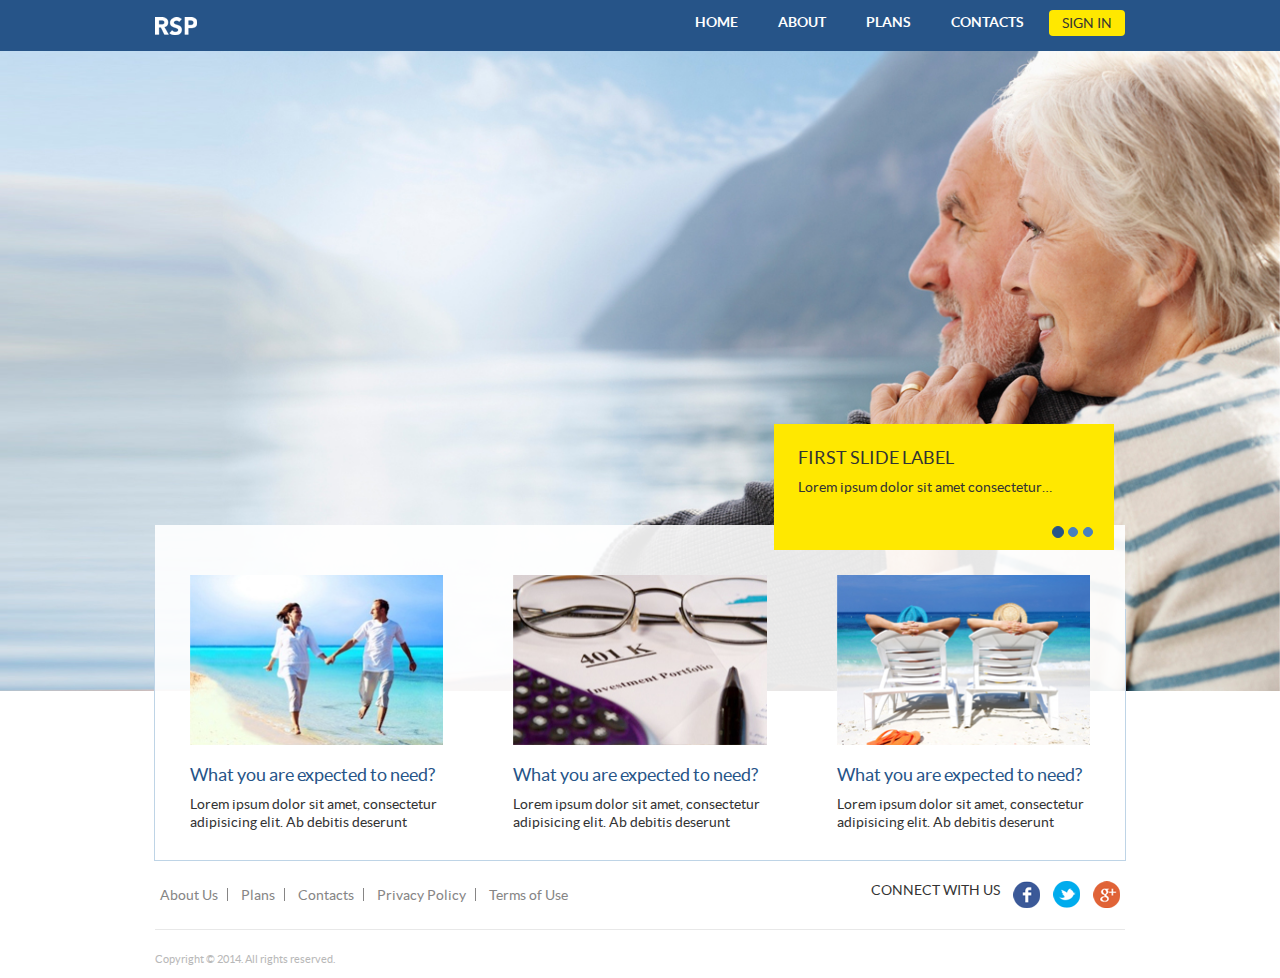
<file: index.html>
<!DOCTYPE html>
<html lang="en">
<head>
  <meta charset="utf-8">
  <meta http-equiv="X-UA-Compatible" content="IE=edge">
  <meta name="viewport" content="width=device-width, initial-scale=1">
  <title>RSP</title>
  <!-- Bootstrap -->
  <link href="css/bootstrap.min.css" rel="stylesheet">
  <link href="css/typography.css" rel="stylesheet">
  <link href="css/font-awesome.min.css" rel="stylesheet">
  <link href="css/app.css" rel="stylesheet">
  <link href="css/media.css" rel="stylesheet">
  <!-- HTML5 Shim and Respond.js IE8 support of HTML5 elements and media queries -->
  <!-- WARNING: Respond.js doesn't work if you view the page via file:// -->
  <!--[if lt IE 9]>
  <script src="https://oss.maxcdn.com/libs/html5shiv/3.7.0/html5shiv.js"></script>
  <script src="https://oss.maxcdn.com/libs/respond.js/1.4.2/respond.min.js"></script>
  <![endif]-->
</head>
<body>
<div class="navbar navbar-fixed-top" id="header" role="navigation">
  <div class="container">
    <div class="navbar-header">
      <button data-target=".navbar-collapse" data-toggle="collapse" class="navbar-toggle" type="button">
        <span class="sr-only">Toggle navigation</span>
        <span class="icon-bar"></span>
        <span class="icon-bar"></span>
        <span class="icon-bar"></span>
      </button>
      <a href="#" class="navbar-brand"><img src="img/logo.png" alt="RSP"/></a>
    </div>
    <div class="navbar-collapse collapse">
      <ul class="nav navbar-nav">
        <li class="active"><a href="index.html">home</a></li>
        <li><a href="about.html">about</a></li>
        <li><a href="plans.html">plans</a></li>
        <li><a href="contact.html">contacts</a></li>
        <li><button class="btn btn-yellow" data-toggle="modal" data-target="#loginbox">SIGN IN</button></li>
      </ul>
    </div><!--/.nav-collapse -->
  </div>
</div>
<div id="global">
  <div id="myCarousel" class="carousel slide" data-interval="3000" data-ride="carousel">
    <div class="carousel-inner">
      <div class="active item">
        <img src="img/fullimage1.jpg" alt="1"/>
        <div class="carousel-caption">
          <h3>First slide label</h3>
          <p>Lorem ipsum dolor sit amet consectetur…</p>
        </div>
      </div>
      <div class="item">
        <img src="img/fullimage2.jpg" alt="1"/>
        <div class="carousel-caption">
          <h3>Second slide label</h3>
          <p>Aliquam sit amet gravida nibh, facilisis gravida…</p>
        </div>
      </div>
      <div class="item">
        <img src="img/fullimage3.jpg" alt="1"/>
        <div class="carousel-caption">
          <h3>Third slide label</h3>
          <p>Praesent commodo cursus magna vel…</p>
        </div>
      </div>
    </div>
    <div class="showcase-control">
      <ol class="carousel-indicators">
        <li data-target="#myCarousel" data-slide-to="0" class="active"></li>
        <li data-target="#myCarousel" data-slide-to="1"></li>
        <li data-target="#myCarousel" data-slide-to="2"></li>
      </ol>
    </div>
  </div>
  <div class="showcase">
    <div class="container">
      <div class="showcase-inner clearfix">
        <span class="half-border half-border-left">&nbsp;</span>
        <span class="half-border half-border-right">&nbsp;</span>
        <span class="half-border half-border-bottom">&nbsp;</span>
        <div class="col-sm-4 single-item">
          <img src="img/dummy1.jpg" alt="dummy1" class="img-responsive"/>
          <h2 class="showcase-heading">What you are expected to need?</h2>
          <p>Lorem ipsum dolor sit amet, consectetur adipisicing elit. Ab debitis deserunt</p>
        </div>
        <div class="col-sm-4 single-item">
          <img src="img/dummy2.jpg" alt="dummy2" class="img-responsive"/>
          <h2 class="showcase-heading">What you are expected to need?</h2>
          <p>Lorem ipsum dolor sit amet, consectetur adipisicing elit. Ab debitis deserunt</p>
        </div>
        <div class="col-sm-4 single-item">
          <img src="img/dummy3.jpg" alt="dummy3" class="img-responsive"/>
          <h2 class="showcase-heading">What you are expected to need?</h2>
          <p>Lorem ipsum dolor sit amet, consectetur adipisicing elit. Ab debitis deserunt</p>
        </div>
      </div>
    </div>
  </div>
  <div class="footer">
    <div class="container">
      <div class="upper-footer clearfix">
        <ul class="list-inline footer-link pull-left">
          <li><a href="#">About Us</a></li>
          <li><a href="#">Plans</a></li>
          <li><a href="#">Contacts</a></li>
          <li><a href="#">Privacy Policy</a></li>
          <li><a href="#">Terms of Use</a></li>
        </ul>
        <div class="social pull-right">
          <ul class="list-inline">
            <li>connect with us</li>
            <li><a href="#" class="facebook">&nbsp;</a></li>
            <li><a href="#" class="twitter">&nbsp;</a></li>
            <li><a href="#" class="gplus">&nbsp;</a></li>
          </ul>
        </div>
      </div>
      <div class="lower-footer">
        <p>Copyright &copy; 2014. All rights reserved.</p>
      </div>
    </div>
  </div>
</div>
<!-- Login Modal -->
<div class="modal fade" id="loginbox" tabindex="-1" role="dialog" aria-labelledby="myModalLabel" aria-hidden="true">
  <div class="modal-dialog modal-sm">
    <div class="modal-content">
      <div class="modal-header">
        <h4 class="no-margin">Sign In</h4>
      </div>
      <div class="modal-body">
        <form action="#" class="login-form">
          <div class="form-group">
            <span class="fa fa-user"></span>
            <input type="text" class="form-control" placeholder="User Name"/>
          </div>
          <div class="form-group">
            <span class="fa fa-lock"></span>
            <input type="password" class="form-control" placeholder="Password"/>
          </div>
          <div class="form-group no-margin clearfix">
            <div class="pull-left">
              <input type="checkbox" id="remember"/><label for="remember">Remember me</label>
            </div>
            <input type="submit" value="Login" class="btn btn-primary pull-right"/>
          </div>
        </form>
      </div>
    </div>
  </div>
</div>
<!-- jQuery (necessary for Bootstrap's JavaScript plugins) -->
<script src="js/jquery-1.11.0.min.js"></script>
<!-- Include all compiled plugins (below), or include individual files as needed -->
<script src="js/bootstrap.min.js"></script>
<script src="js/app.js"></script>


<script type="text/javascript">
  //$("#myCarousel").carousel();
  var $showCont = $('.item.active .carousel-caption').clone();
  $showCont.prependTo('.showcase-control');
  $('#myCarousel').on('slid.bs.carousel', function () {
    var $showCont = $('.item.active .carousel-caption').html();
    $('.showcase-control .carousel-caption').html($showCont);
  });
</script>
</body>
</html>
</file>
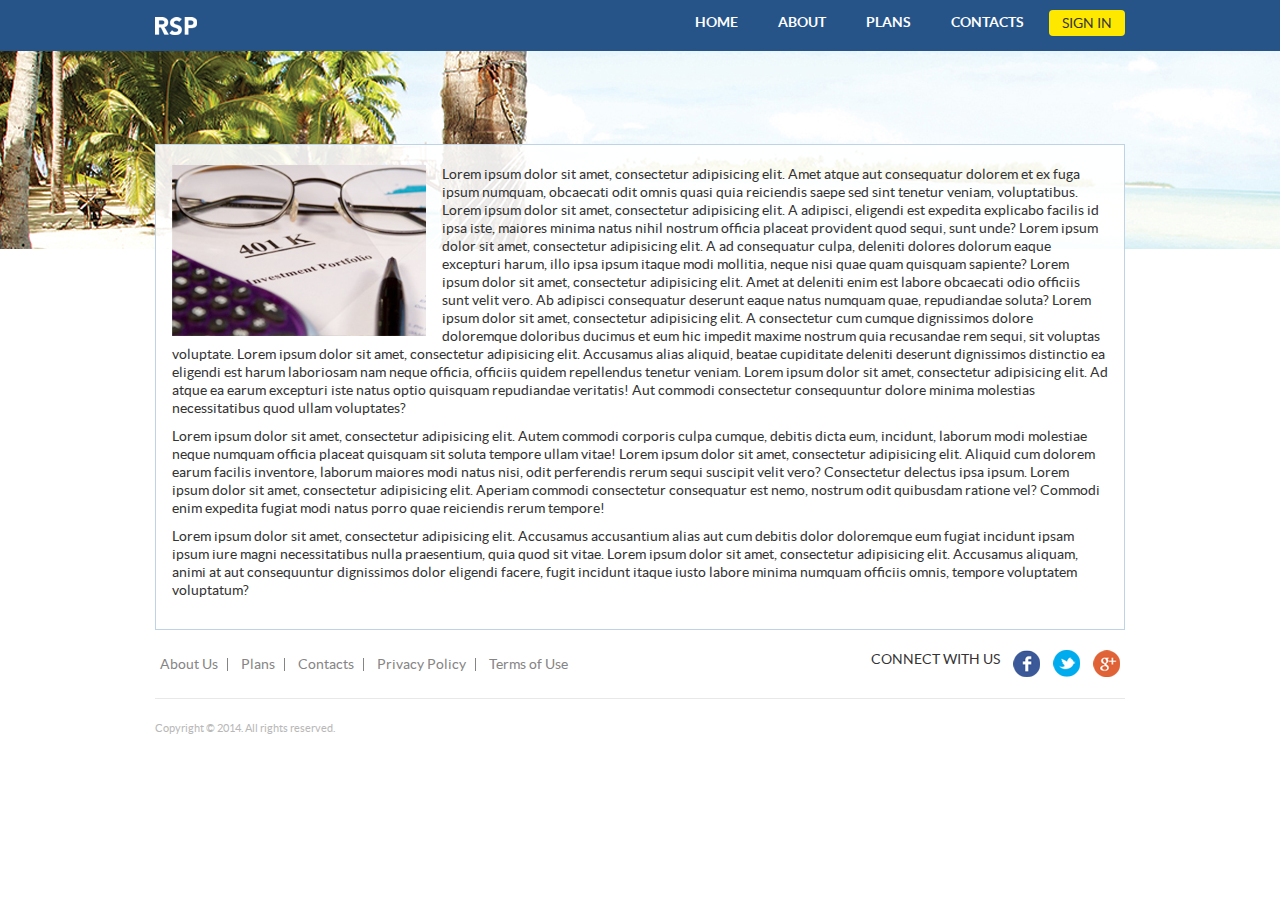
<file: about.html>
<!DOCTYPE html>
<html lang="en">
<head>
  <meta charset="utf-8">
  <meta http-equiv="X-UA-Compatible" content="IE=edge">
  <meta name="viewport" content="width=device-width, initial-scale=1">
  <title>About | RSP</title>
  <!-- Bootstrap -->
  <link href="css/bootstrap.min.css" rel="stylesheet">
  <link href="css/typography.css" rel="stylesheet">
  <link href="css/app.css" rel="stylesheet">
  <link href="css/media.css" rel="stylesheet">
  <!-- HTML5 Shim and Respond.js IE8 support of HTML5 elements and media queries -->
  <!-- WARNING: Respond.js doesn't work if you view the page via file:// -->
  <!--[if lt IE 9]>
  <script src="https://oss.maxcdn.com/libs/html5shiv/3.7.0/html5shiv.js"></script>
  <script src="https://oss.maxcdn.com/libs/respond.js/1.4.2/respond.min.js"></script>
  <![endif]-->
</head>
<body>
<div class="navbar navbar-fixed-top" id="header" role="navigation">
  <div class="container">
    <div class="navbar-header">
      <button data-target=".navbar-collapse" data-toggle="collapse" class="navbar-toggle" type="button">
        <span class="sr-only">Toggle navigation</span>
        <span class="icon-bar"></span>
        <span class="icon-bar"></span>
        <span class="icon-bar"></span>
      </button>
      <a href="#" class="navbar-brand"><img src="img/logo.png" alt="RSP"/></a>
    </div>
    <div class="navbar-collapse collapse">
      <ul class="nav navbar-nav">
        <li class="active"><a href="index.html">home</a></li>
        <li><a href="about.html">about</a></li>
        <li><a href="plans.html">plans</a></li>
        <li><a href="contact.html">contacts</a></li>
        <li><button class="btn btn-yellow">SIGN IN</button></li>
      </ul>
    </div><!--/.nav-collapse -->
  </div>
</div>
<div id="global">
  <div class="about">
    <div class="container">
      <div class="showcase-inner clearfix">
        <p class="clearfix">
          <img src="img/dummy2.jpg" alt="dummy" class="about-img"/>
          Lorem ipsum dolor sit amet, consectetur adipisicing elit. Amet atque aut consequatur dolorem et ex fuga ipsum numquam, obcaecati odit omnis quasi quia reiciendis saepe sed sint tenetur veniam, voluptatibus. Lorem ipsum dolor sit amet, consectetur adipisicing elit. A adipisci, eligendi est expedita explicabo facilis id ipsa iste, maiores minima natus nihil nostrum officia placeat provident quod sequi, sunt unde? Lorem ipsum dolor sit amet, consectetur adipisicing elit. A ad consequatur culpa, deleniti dolores dolorum eaque excepturi harum, illo ipsa ipsum itaque modi mollitia, neque nisi quae quam quisquam sapiente? Lorem ipsum dolor sit amet, consectetur adipisicing elit. Amet at deleniti enim est labore obcaecati odio officiis sunt velit vero. Ab adipisci consequatur deserunt eaque natus numquam quae, repudiandae soluta? Lorem ipsum dolor sit amet, consectetur adipisicing elit. A consectetur cum cumque dignissimos dolore doloremque doloribus ducimus et eum hic impedit maxime nostrum quia recusandae rem sequi, sit voluptas voluptate. Lorem ipsum dolor sit amet, consectetur adipisicing elit. Accusamus alias aliquid, beatae cupiditate deleniti deserunt dignissimos distinctio ea eligendi est harum laboriosam nam neque officia, officiis quidem repellendus tenetur veniam. Lorem ipsum dolor sit amet, consectetur adipisicing elit. Ad atque ea earum excepturi iste natus optio quisquam repudiandae veritatis! Aut commodi consectetur consequuntur dolore minima molestias necessitatibus quod ullam voluptates?</p>
        <p>Lorem ipsum dolor sit amet, consectetur adipisicing elit. Autem commodi corporis culpa cumque, debitis dicta eum, incidunt, laborum modi molestiae neque numquam officia placeat quisquam sit soluta tempore ullam vitae! Lorem ipsum dolor sit amet, consectetur adipisicing elit. Aliquid cum dolorem earum facilis inventore, laborum maiores modi natus nisi, odit perferendis rerum sequi suscipit velit vero? Consectetur delectus ipsa ipsum. Lorem ipsum dolor sit amet, consectetur adipisicing elit. Aperiam commodi consectetur consequatur est nemo, nostrum odit quibusdam ratione vel? Commodi enim expedita fugiat modi natus porro quae reiciendis rerum tempore!</p>
        <p>Lorem ipsum dolor sit amet, consectetur adipisicing elit. Accusamus accusantium alias aut cum debitis dolor doloremque eum fugiat incidunt ipsam ipsum iure magni necessitatibus nulla praesentium, quia quod sit vitae. Lorem ipsum dolor sit amet, consectetur adipisicing elit. Accusamus aliquam, animi at aut consequuntur dignissimos dolor eligendi facere, fugit incidunt itaque iusto labore minima numquam officiis omnis, tempore voluptatem voluptatum?</p>
      </div>
    </div>
  </div>
  <div class="footer">
    <div class="container">
      <div class="upper-footer clearfix">
        <ul class="list-inline footer-link pull-left">
          <li><a href="#">About Us</a></li>
          <li><a href="#">Plans</a></li>
          <li><a href="#">Contacts</a></li>
          <li><a href="#">Privacy Policy</a></li>
          <li><a href="#">Terms of Use</a></li>
        </ul>
        <div class="social pull-right">
          <ul class="list-inline">
            <li>connect with us</li>
            <li><a href="#" class="facebook">&nbsp;</a></li>
            <li><a href="#" class="twitter">&nbsp;</a></li>
            <li><a href="#" class="gplus">&nbsp;</a></li>
          </ul>
        </div>
      </div>
      <div class="lower-footer">
        <p>Copyright &copy; 2014. All rights reserved.</p>
      </div>
    </div>
  </div>
</div>

<!-- jQuery (necessary for Bootstrap's JavaScript plugins) -->
<script src="js/jquery-1.11.0.min.js"></script>
<!-- Include all compiled plugins (below), or include individual files as needed -->
<script src="js/bootstrap.min.js"></script>
<script src="js/app.js"></script>
</body>
</html>
</file>
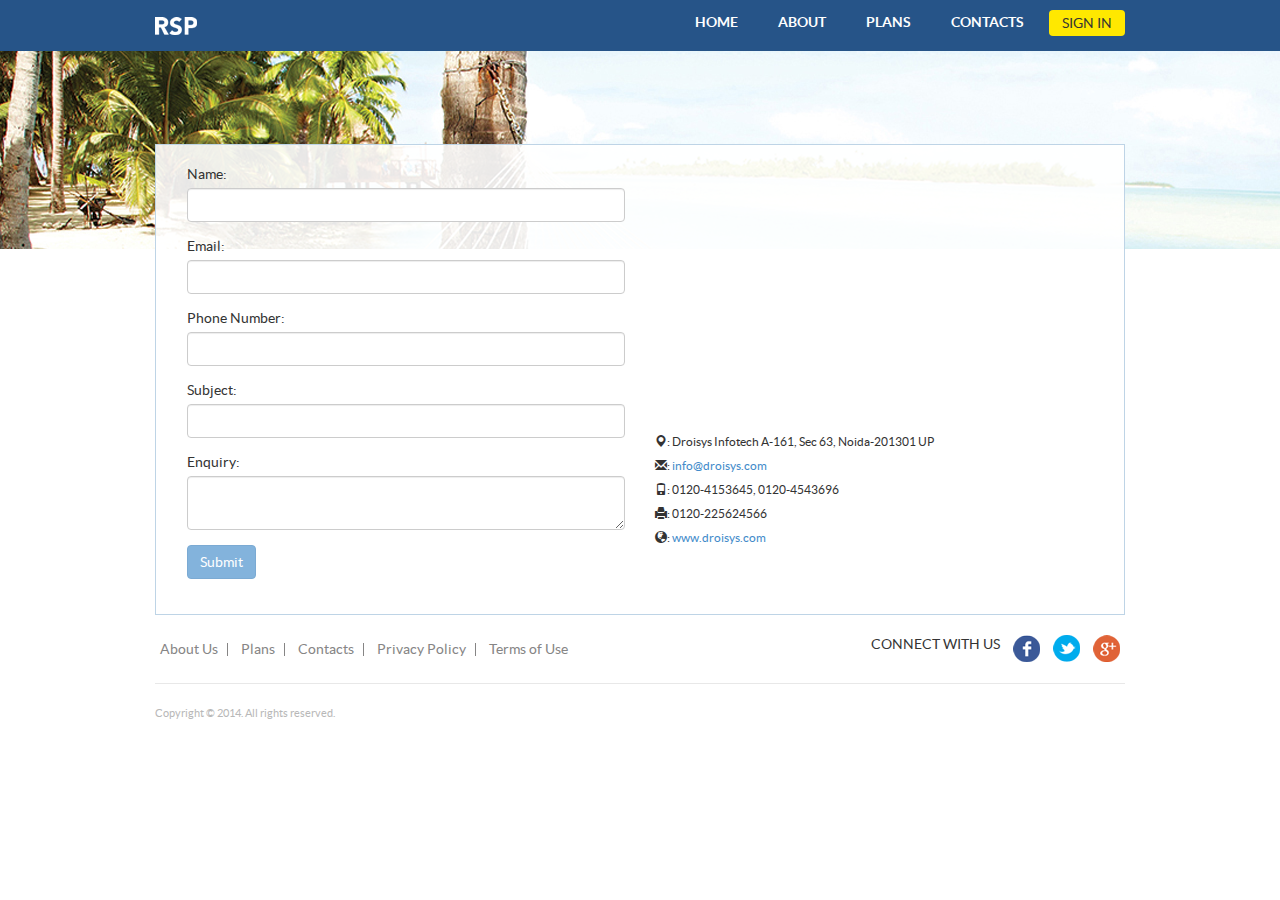
<file: contact.html>
<!DOCTYPE html>
<html lang="en">
<head>
  <meta charset="utf-8">
  <meta http-equiv="X-UA-Compatible" content="IE=edge">
  <meta name="viewport" content="width=device-width, initial-scale=1">
  <title>Contact | RSP</title>
  <!-- Bootstrap -->
  <link href="css/bootstrap.min.css" rel="stylesheet">
  <link href="css/typography.css" rel="stylesheet">
  <link href="css/app.css" rel="stylesheet">
  <link href="css/media.css" rel="stylesheet">
  <!-- HTML5 Shim and Respond.js IE8 support of HTML5 elements and media queries -->
  <!-- WARNING: Respond.js doesn't work if you view the page via file:// -->
  <!--[if lt IE 9]>
  <script src="https://oss.maxcdn.com/libs/html5shiv/3.7.0/html5shiv.js"></script>
  <script src="https://oss.maxcdn.com/libs/respond.js/1.4.2/respond.min.js"></script>
  <![endif]-->
</head>
<body>
<div class="navbar navbar-fixed-top" id="header" role="navigation">
  <div class="container">
    <div class="navbar-header">
      <button data-target=".navbar-collapse" data-toggle="collapse" class="navbar-toggle" type="button">
        <span class="sr-only">Toggle navigation</span>
        <span class="icon-bar"></span>
        <span class="icon-bar"></span>
        <span class="icon-bar"></span>
      </button>
      <a href="#" class="navbar-brand"><img src="img/logo.png" alt="RSP"/></a>
    </div>
    <div class="navbar-collapse collapse">
      <ul class="nav navbar-nav">
        <li class="active"><a href="index.html">home</a></li>
        <li><a href="about.html">about</a></li>
        <li><a href="plans.html">plans</a></li>
        <li><a href="contact.html">contacts</a></li>
        <li><button class="btn btn-yellow">SIGN IN</button></li>
      </ul>
    </div><!--/.nav-collapse -->
  </div>
</div>
<div id="global">
  <div class="about">
    <div class="container">
      <div class="showcase-inner clearfix">
        <div class="col-md-6">
          <form action="#" data-toggle="validator" role="form" id="myform">
            <div class="form-group">
              <label>Name:</label>
              <input type="text" class="form-control" required/>
            </div>
            <div class="form-group">
              <label>Email:</label>
              <input type="email" class="form-control" required/>
            </div>
            <div class="form-group">
              <label>Phone Number:</label>
              <input type="text" class="form-control" required/>
            </div>
            <div class="form-group">
              <label>Subject:</label>
              <input type="text" class="form-control" required/>
            </div>
            <div class="form-group">
              <label>Enquiry:</label>
              <textarea class="form-control" required></textarea>
            </div>
            <div class="form-group">
              <button type="submit" class="btn btn-primary">Submit</button>
            </div>
          </form>
        </div>
        <div class="col-md-6">
          <div id="map-container">

          </div>
          <div class="clearfix">
            <ul class="list-unstyled contact-us">
              <li><span class="glyphicon glyphicon glyphicon-map-marker"></span>: Droisys Infotech   A-161, Sec 63, Noida-201301 UP</li>
              <li><span class="glyphicon glyphicon-envelope"></span>: <a href="mailto:info@droisys.com">info@droisys.com</a> </li>
              <li><span class="glyphicon glyphicon-phone"></span>: 0120-4153645, 0120-4543696</li>
              <li><span class="glyphicon glyphicon glyphicon-print"></span>: 0120-225624566</li>
              <li><span class="glyphicon glyphicon-globe"></span>: <a href="www.droisys.com">www.droisys.com</a></li>
            </ul>
          </div>
        </div>
      </div>
    </div>
  </div>
  <div class="footer">
    <div class="container">
      <div class="upper-footer clearfix">
        <ul class="list-inline footer-link pull-left">
          <li><a href="#">About Us</a></li>
          <li><a href="#">Plans</a></li>
          <li><a href="#">Contacts</a></li>
          <li><a href="#">Privacy Policy</a></li>
          <li><a href="#">Terms of Use</a></li>
        </ul>
        <div class="social pull-right">
          <ul class="list-inline">
            <li>connect with us</li>
            <li class="facebook"><a href="#" class="facebook">&nbsp;</a></li>
            <li class="twitter"><a href="#" class="twitter">&nbsp;</a></li>
            <li class="gplus"><a href="#" class="gplus">&nbsp;</a></li>
          </ul>
        </div>
      </div>
      <div class="lower-footer">
        <p>Copyright &copy; 2014. All rights reserved.</p>
      </div>
    </div>
  </div>
</div>

<!-- jQuery (necessary for Bootstrap's JavaScript plugins) -->
<script src="js/jquery-1.11.0.min.js"></script>
<!-- Include all compiled plugins (below), or include individual files as needed -->
<script src="js/bootstrap.min.js"></script>
<script src="js/validator.js"></script>
<script src="http://maps.google.com/maps/api/js?sensor=false"></script>
<script src="js/app.js"></script>
<script type="text/javascript">
  //  form validation
  $('#myform').validator();

  //  google map
  function init_map() {
    var var_location = new google.maps.LatLng(28.5700,77.3200);

    var var_mapoptions = {
      center: var_location,
      zoom: 14
    };

    var var_marker = new google.maps.Marker({
      position: var_location,
      map: var_map,
      title:"Venice"});

    var var_map = new google.maps.Map(document.getElementById("map-container"),
      var_mapoptions);

    var_marker.setMap(var_map);

  }

  google.maps.event.addDomListener(window, 'load', init_map);
</script>
</body>
</html>
</file>
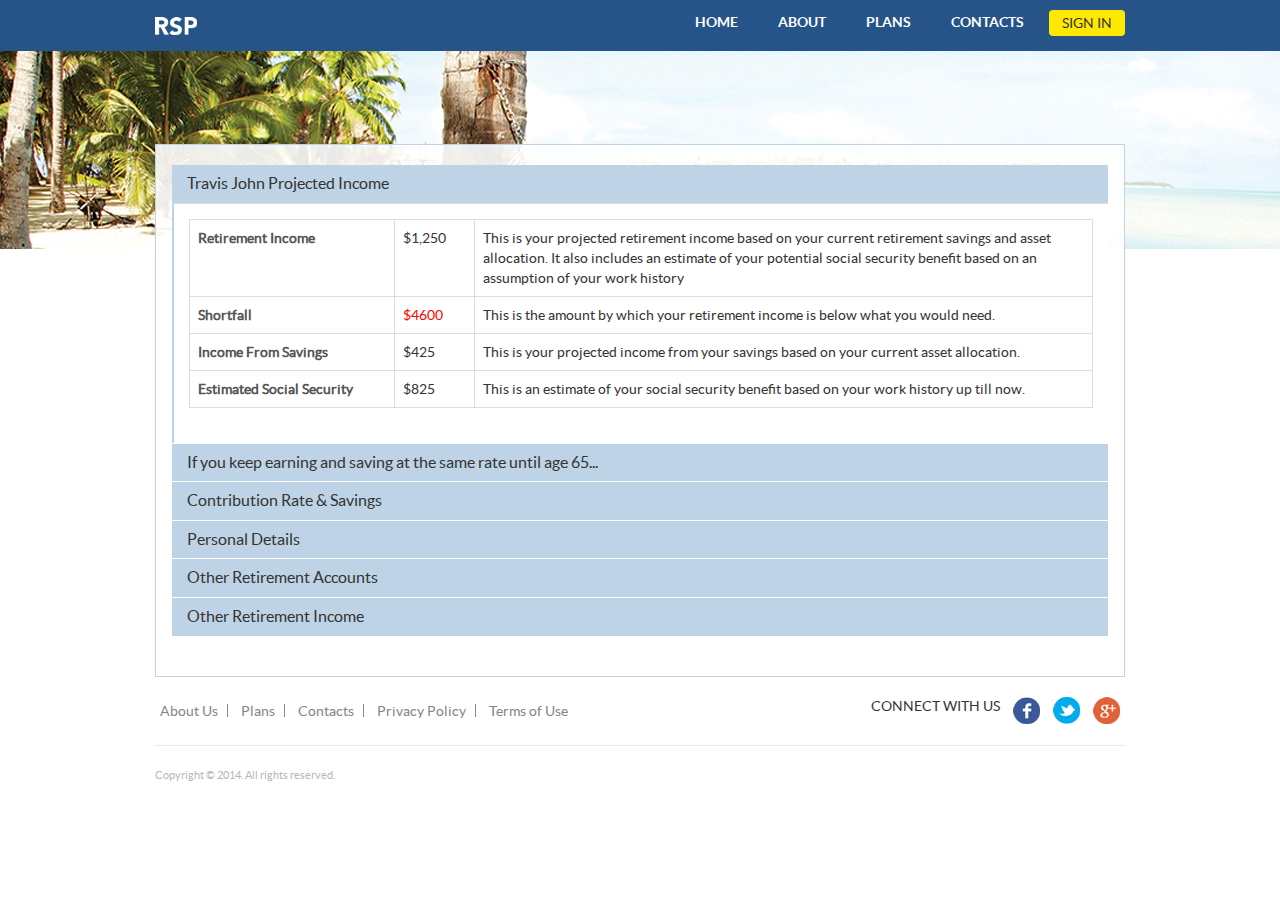
<file: plans.html>
<!DOCTYPE html>
<html lang="en">
<head>
  <meta charset="utf-8">
  <meta http-equiv="X-UA-Compatible" content="IE=edge">
  <meta name="viewport" content="width=device-width, initial-scale=1">
  <title>Plans | RSP</title>
  <!-- Bootstrap -->
  <link href="css/bootstrap.min.css" rel="stylesheet">
  <link href="css/typography.css" rel="stylesheet">
  <link href="css/app.css" rel="stylesheet">
  <link href="css/media.css" rel="stylesheet">
  <!-- HTML5 Shim and Respond.js IE8 support of HTML5 elements and media queries -->
  <!-- WARNING: Respond.js doesn't work if you view the page via file:// -->
  <!--[if lt IE 9]>
  <script src="https://oss.maxcdn.com/libs/html5shiv/3.7.0/html5shiv.js"></script>
  <script src="https://oss.maxcdn.com/libs/respond.js/1.4.2/respond.min.js"></script>
  <![endif]-->
</head>
<body>
<div class="navbar navbar-fixed-top" id="header" role="navigation">
  <div class="container">
    <div class="navbar-header">
      <button data-target=".navbar-collapse" data-toggle="collapse" class="navbar-toggle" type="button">
        <span class="sr-only">Toggle navigation</span>
        <span class="icon-bar"></span>
        <span class="icon-bar"></span>
        <span class="icon-bar"></span>
      </button>
      <a href="#" class="navbar-brand"><img src="img/logo.png" alt="RSP"/></a>
    </div>
    <div class="navbar-collapse collapse">
      <ul class="nav navbar-nav">
        <li class="active"><a href="index.html">home</a></li>
        <li><a href="about.html">about</a></li>
        <li><a href="plans.html">plans</a></li>
        <li><a href="contact.html">contacts</a></li>
        <li><button class="btn btn-yellow">SIGN IN</button></li>
      </ul>
    </div><!--/.nav-collapse -->
  </div>
</div>
<div id="global">
  <div class="about">
    <div class="container">
      <div class="showcase-inner clearfix">
        <div class="panel-group" id="accordion">
          <div class="panel panel-default">
            <div class="panel-heading">
              <h4 class="panel-title">
                <a data-toggle="collapse" data-parent="#accordion" href="#collapseOne">
                  Travis John Projected Income
                </a>
              </h4>
            </div>
            <div id="collapseOne" class="panel-collapse collapse in">
              <div class="panel-body">
                <div class="table-responsive">
                  <table class="table table-stripped table-bordered">
                    <tr>
                      <td style="min-width: 205px;"><span class="table-head">Retirement Income</span></td>
                      <td style="min-width: 80px;">$1,250</td>
                      <td>This is your projected retirement income based on your current retirement savings and asset allocation. It also includes an estimate of your potential social security benefit based on an assumption of your work history</td>
                    </tr>
                    <tr>
                      <td><span class="table-head">Shortfall</span></td>
                      <td><span class="red-text">$4600</span></td>
                      <td>This is the amount by which your retirement income is below what you would need.</td>
                    </tr>
                    <tr>
                      <td><span class="table-head">Income From Savings</span></td>
                      <td>$425</td>
                      <td>This is your projected income from your savings based on your current asset allocation.</td>
                    </tr>
                    <tr>
                      <td><span class="table-head">Estimated Social Security</span></td>
                      <td>$825</td>
                      <td>This is an estimate of your social security benefit based on your work history up till now.</td>
                    </tr>
                  </table>
                </div>
              </div>
            </div>
          </div>
          <div class="panel panel-default">
            <div class="panel-heading">
              <h4 class="panel-title">
                <a data-toggle="collapse" data-parent="#accordion" href="#collapseTwo">
                  If you keep earning and saving at the same rate until age 65...
                </a>
              </h4>
            </div>
            <div id="collapseTwo" class="panel-collapse collapse">
              <div class="panel-body">
                <div class="table-responsive">
                  <table class="table table-stripped table-bordered">
                    <tr>
                      <td style="min-width: 205px;"><span class="table-head">Retirement Income</span></td>
                      <td style="min-width: 80px;">$1,250</td>
                      <td>This is your projected retirement income based on your current retirement savings and asset allocation. It also includes an estimate of your potential social security benefit based on an assumption of your work history</td>
                    </tr>
                    <tr>
                      <td><span class="table-head">Shortfall</span></td>
                      <td><span class="red-text">$4600</span></td>
                      <td>This is the amount by which your retirement income is below what you would need.</td>
                    </tr>
                    <tr>
                      <td><span class="table-head">Income From Savings</span></td>
                      <td>$425</td>
                      <td>This is your projected income from your savings based on your current asset allocation.</td>
                    </tr>
                    <tr>
                      <td><span class="table-head">Estimated Social Security</span></td>
                      <td>$825</td>
                      <td>This is an estimate of your social security benefit based on your work history up till now.</td>
                    </tr>
                  </table>
                </div>
              </div>
            </div>
          </div>
          <div class="panel panel-default">
            <div class="panel-heading">
              <h4 class="panel-title">
                <a data-toggle="collapse" data-parent="#accordion" href="#collapseThree">
                  Contribution Rate & Savings
                </a>
              </h4>
            </div>
            <div id="collapseThree" class="panel-collapse collapse">
              <div class="panel-body">
                <div class="table-responsive">
                  <table class="table-bordered table">
                    <tr>
                      <td>Contribution Rate</td>
                      <td>6%</td>
                      <td>Roth</td>
                      <td>2%</td>
                    </tr>
                    <tr>
                      <td>Account Balance</td>
                      <td>$380,000</td>
                      <td>Roth</td>
                      <td>$200,000</td>
                    </tr>
                  </table>
                </div>
              </div>
            </div>
          </div>
          <div class="panel panel-default">
            <div class="panel-heading">
              <h4 class="panel-title">
                <a data-toggle="collapse" data-parent="#accordion" href="#collapseFour">
                  Personal Details
                </a>
              </h4>
            </div>
            <div id="collapseFour" class="panel-collapse collapse">
              <div class="panel-body">
                <div class="table-responsive">
                  <table class="table-bordered table">
                    <tr>
                      <td>Annual Salary</td>
                      <td>110000</td>
                      <td>Gender</td>
                      <td>Male</td>
                    </tr>
                    <tr>
                      <td>Date of Birth</td>
                      <td>06/02/1969</td>
                      <td>Retirement Age</td>
                      <td>67</td>
                    </tr>
                  </table>
                </div>
              </div>
            </div>
          </div>
          <div class="panel panel-default">
            <div class="panel-heading">
              <h4 class="panel-title">
                <a data-toggle="collapse" data-parent="#accordion" href="#collapseFive">
                  Other Retirement Accounts
                </a>
              </h4>
            </div>
            <div id="collapseFive" class="panel-collapse collapse">
              <div class="panel-body">
                <div class="table-responsive">
                  <table class="table-bordered table">
                    <thead>
                    <tr>
                      <th>Type</th>
                      <th>Account Name</th>
                      <th>Institution Held At</th>
                      <th>Account Number</th>
                      <th>Value</th>
                      <th>Details/Remove</th>
                    </tr>
                    </thead>
                    <tbody>
                    <tr>
                      <td>Taxable</td>
                      <td>Travis Rollver</td>
                      <td>Fidelity</td>
                      <td>34244</td>
                      <td>434234</td>
                      <td>
                        <button class="btn btn-primary btn-xs" data-toggle="modal" data-target="#detail-modal"><i class="glyphicon glyphicon-adjust"></i></button>
                        <button class="btn btn-danger btn-xs" data-toggle="modal" data-target="#delete-confirm"><i class="glyphicon glyphicon-trash"></i></button>
                      </td>
                    </tr>
                    <tr>
                      <td>Taxable</td>
                      <td>Travis Rollver</td>
                      <td>Fidelity</td>
                      <td>34244</td>
                      <td>434234</td>
                      <td>
                        <button class="btn btn-primary btn-xs" data-toggle="modal" data-target="#detail-modal"><i class="glyphicon glyphicon-adjust"></i></button>
                        <button class="btn btn-danger btn-xs" data-toggle="modal" data-target="#delete-confirm"><i class="glyphicon glyphicon-trash"></i></button>
                      </td>
                    </tr>
                    <tr>
                      <td>Taxable</td>
                      <td>Travis Rollver</td>
                      <td>Fidelity</td>
                      <td>34244</td>
                      <td>434234</td>
                      <td>
                        <button class="btn btn-primary btn-xs" data-toggle="modal" data-target="#detail-modal"><i class="glyphicon glyphicon-adjust"></i></button>
                        <button class="btn btn-danger btn-xs" data-toggle="modal" data-target="#delete-confirm"><i class="glyphicon glyphicon-trash"></i></button>
                      </td>
                    </tr>
                    <tr>
                      <td>Taxable</td>
                      <td>Travis Rollver</td>
                      <td>Fidelity</td>
                      <td>34244</td>
                      <td>434234</td>
                      <td>
                        <button class="btn btn-primary btn-xs" data-toggle="modal" data-target="#detail-modal"><i class="glyphicon glyphicon-adjust"></i></button>
                        <button class="btn btn-danger btn-xs" data-toggle="modal" data-target="#delete-confirm"><i class="glyphicon glyphicon-trash"></i></button>
                      </td>
                    </tr>
                    <tr>
                      <td>Taxable</td>
                      <td>Travis Rollver</td>
                      <td>Fidelity</td>
                      <td>34244</td>
                      <td>434234</td>
                      <td>
                        <button class="btn btn-primary btn-xs" data-toggle="modal" data-target="#detail-modal"><i class="glyphicon glyphicon-adjust"></i></button>
                        <button class="btn btn-danger btn-xs" data-toggle="modal" data-target="#delete-confirm"><i class="glyphicon glyphicon-trash"></i></button>
                      </td>
                    </tr>
                    <tr>
                      <td>
                        <select class="form-control">
                          <option value="0">Choose Account Type</option>
                          <option value="1">1</option>
                          <option value="2">2</option>
                          <option value="3">3</option>
                        </select>
                      </td>
                      <td>
                        <input type="text" class="form-control"/>
                      </td>
                      <td>
                        <input type="text" class="form-control"/>
                      </td>
                      <td>
                        <input type="text" class="form-control"/>
                      </td>
                      <td>
                        <input type="text" class="form-control"/>
                      </td>
                      <td>
                        <button class="btn btn-primary">Add</button>
                      </td>
                    </tr>
                    </tbody>
                  </table>
                </div>
              </div>
            </div>
          </div>
          <div class="panel panel-default">
            <div class="panel-heading">
              <h4 class="panel-title">
                <a data-toggle="collapse" data-parent="#accordion" href="#collapseSix">
                  Other Retirement Income
                </a>
              </h4>
            </div>
            <div id="collapseSix" class="panel-collapse collapse">
              <div class="panel-body">
                <div class="table-responsive">
                  <table class="table-bordered table">
                    <thead>
                    <tr>
                      <th>Type</th>
                      <th>Account Name</th>
                      <th>Institution Held At</th>
                      <th>Account Number</th>
                      <th>Value</th>
                      <th>Details/Remove</th>
                    </tr>
                    </thead>
                    <tbody>
                    <tr>
                      <td>Taxable</td>
                      <td>Travis Rollver</td>
                      <td>Fidelity</td>
                      <td>34244</td>
                      <td>434234</td>
                      <td>
                        <button class="btn btn-primary btn-xs" data-toggle="modal" data-target="#detail-modal"><i class="glyphicon glyphicon-adjust"></i></button>
                        <button class="btn btn-danger btn-xs" data-toggle="modal" data-target="#delete-confirm"><i class="glyphicon glyphicon-trash"></i></button>
                      </td>
                    </tr>
                    <tr>
                      <td>Taxable</td>
                      <td>Travis Rollver</td>
                      <td>Fidelity</td>
                      <td>34244</td>
                      <td>434234</td>
                      <td>
                        <button class="btn btn-primary btn-xs" data-toggle="modal" data-target="#detail-modal"><i class="glyphicon glyphicon-adjust"></i></button>
                        <button class="btn btn-danger btn-xs" data-toggle="modal" data-target="#delete-confirm"><i class="glyphicon glyphicon-trash"></i></button>
                      </td>
                    </tr>
                    <tr>
                      <td>Taxable</td>
                      <td>Travis Rollver</td>
                      <td>Fidelity</td>
                      <td>34244</td>
                      <td>434234</td>
                      <td>
                        <button class="btn btn-primary btn-xs" data-toggle="modal" data-target="#detail-modal"><i class="glyphicon glyphicon-adjust"></i></button>
                        <button class="btn btn-danger btn-xs" data-toggle="modal" data-target="#delete-confirm"><i class="glyphicon glyphicon-trash"></i></button>
                      </td>
                    </tr>
                    <tr>
                      <td>Taxable</td>
                      <td>Travis Rollver</td>
                      <td>Fidelity</td>
                      <td>34244</td>
                      <td>434234</td>
                      <td>
                        <button class="btn btn-primary btn-xs" data-toggle="modal" data-target="#detail-modal"><i class="glyphicon glyphicon-adjust"></i></button>
                        <button class="btn btn-danger btn-xs" data-toggle="modal" data-target="#delete-confirm"><i class="glyphicon glyphicon-trash"></i></button>
                      </td>
                    </tr>
                    <tr>
                      <td>Taxable</td>
                      <td>Travis Rollver</td>
                      <td>Fidelity</td>
                      <td>34244</td>
                      <td>434234</td>
                      <td>
                        <button class="btn btn-primary btn-xs" data-toggle="modal" data-target="#detail-modal"><i class="glyphicon glyphicon-adjust"></i></button>
                        <button class="btn btn-danger btn-xs" data-toggle="modal" data-target="#delete-confirm"><i class="glyphicon glyphicon-trash"></i></button>
                      </td>
                    </tr>
                    <tr>
                      <td>
                        <select class="form-control">
                          <option value="0">Choose Account Type</option>
                          <option value="1">1</option>
                          <option value="2">2</option>
                          <option value="3">3</option>
                        </select>
                      </td>
                      <td>
                        <input type="text" class="form-control"/>
                      </td>
                      <td>
                        <input type="text" class="form-control"/>
                      </td>
                      <td>
                        <input type="text" class="form-control"/>
                      </td>
                      <td>
                        <input type="text" class="form-control"/>
                      </td>
                      <td>
                        <button class="btn btn-primary">Add</button>
                      </td>
                    </tr>
                    </tbody>
                  </table>
                </div>
              </div>
            </div>
          </div>
        </div>
      </div>
    </div>
  </div>
  <div class="footer">
    <div class="container">
      <div class="upper-footer clearfix">
        <ul class="list-inline footer-link pull-left">
          <li><a href="#">About Us</a></li>
          <li><a href="#">Plans</a></li>
          <li><a href="#">Contacts</a></li>
          <li><a href="#">Privacy Policy</a></li>
          <li><a href="#">Terms of Use</a></li>
        </ul>
        <div class="social pull-right">
          <ul class="list-inline">
            <li>connect with us</li>
            <li><a href="#" class="facebook">&nbsp;</a></li>
            <li><a href="#" class="twitter">&nbsp;</a></li>
            <li><a href="#" class="gplus">&nbsp;</a></li>
          </ul>
        </div>
      </div>
      <div class="lower-footer">
        <p>Copyright &copy; 2014. All rights reserved.</p>
      </div>
    </div>
  </div>
</div>



<!--deletion confirmation modal-->
<div class="modal fade" id="delete-confirm" tabindex="-1" role="dialog" aria-labelledby="myModalLabel" aria-hidden="true">
  <div class="modal-dialog modal-sm">
    <div class="modal-content">
      <div class="modal-header">
        <h4 class="no-margin">Are you sure want to delete?</h4>
      </div>
      <div class="modal-body clearfix">
        <div class="pull-right">
          <button class="btn btn-danger">Yes</button>
          <button class="btn btn-default" data-dismiss="modal">No</button>
        </div>
      </div>
    </div>
  </div>
</div>

<!--detail box modal-->
<div class="modal fade" id="detail-modal" tabindex="-1" role="dialog" aria-labelledby="myModalLabel" aria-hidden="true">
  <div class="modal-dialog">
    <div class="modal-content">
      <div class="modal-header">
        <h4 class="no-margin">detail of the block</h4>
      </div>
      <div class="modal-body clearfix">
        <div class="table-resposive">
          <table class="table">
            <tr>
              <td></td>
            </tr>
          </table>
        </div>
      </div>
    </div>
  </div>
</div>

<!-- jQuery (necessary for Bootstrap's JavaScript plugins) -->
<script src="js/jquery-1.11.0.min.js"></script>
<!-- Include all compiled plugins (below), or include individual files as needed -->
<script src="js/bootstrap.min.js"></script>
<script src="js/app.js"></script>


<script>

</script>
</body>
</html>
</file>
<file: css/typography.css>
@font-face {
  font-family: 'latobold';
  src: url('../fonts/lato/lato-bold.eot');
  src: url('../fonts/lato/lato-bold.eot?#iefix') format('embedded-opentype'),
  url('../fonts/lato/lato-bold.woff') format('woff'),
  url('../fonts/lato/lato-bold.ttf') format('truetype'),
  url('../fonts/lato/lato-bold.svg#latobold') format('svg');
  font-weight: normal;
  font-style: normal;
}
@font-face {
  font-family: 'latoregular';
  src: url('../fonts/lato/lato-regular.eot');
  src: url('../fonts/lato/lato-regular.eot?#iefix') format('embedded-opentype'),
  url('../fonts/lato/lato-regular.woff') format('woff'),
  url('../fonts/lato/lato-regular.ttf') format('truetype'),
  url('../fonts/lato/lato-regular.svg#latobold') format('svg');
  font-weight: normal;
  font-style: normal;
}
</file>
<file: css/app.css>
body{
  background: #fff;
  font: 100 14px/18px 'latoregular';
  width:100%;  overflow-x:hidden;
}
#header{
  background: #265488;
  padding: 10px 0;
  height: auto;
  margin: 0;
}
.navbar-brand{
  padding: 5px 15px;
  height: auto;
}
.navbar-nav > li button{
  padding: 2px 12px;
}
.btn-yellow{
  background: #ffe800;
}
.navbar-nav > li > a{
  padding: 5px 15px;
  text-transform: uppercase;
  font: 100 14px/15px 'latobold';
  color: #fff;
}
.navbar-toggle{
  margin: 0 15px 0 0;
}
.nav > li > a:hover,
.nav > li > a:focus,
.nav > li.active > a{
  background-color: transparent;
  color: #fff;
}
.carousel-caption{
  display: none;
}
.showcase-control .carousel-caption{
  display: block;
}
#global{
  margin-top: 50px;
}
.showcase{
  margin-top: -13%;
  position: relative;
  z-index: 3;
}
.showcase img{
  width: 100%;
}
.showcase-inner{
  padding: 50px 0 20px;
  background: rgba(255,255,255,0.9);
  position: relative;
}
.half-border{
  position: absolute;
}
.half-border-left{
  left: -1px;
  top: 25%;
  height: 75%;
  border-left: 1px solid #bed4e6;
}
.half-border-right{
  right: -1px;
  top: 25%;
  height: 75%;
  border-right: 1px solid #bed4e6;
}
.half-border-bottom{
  width: 100%;
  height: 0;
  border-bottom: 1px solid #bed4e6;
  bottom: 0;
  left: 0;
}
.showcase-heading{
  color: #265488;
  font-size: 18px;
}
.showcase-control{
  position: absolute;
  width: 340px;
  background: #ffe800;
  margin: 0;
  left: auto;
  right: 13%;
  bottom: 22%;
  padding: 24px;
  z-index: 10;
}
.single-item{
  padding: 0 35px;
}
.footer a{
  color: #868585;
}
.footer .upper-footer{
  padding: 20px 0;
  border-bottom: 1px solid #e8e8e8;
}
.footer .upper-footer a{
  background: transparent url("../img/border.png") no-repeat right center;
  padding-right: 10px;
}
.footer .upper-footer ul{
  margin: 0;
}
.footer .upper-footer li:last-child a{
  background: transparent;
}
.footer a:hover,
.footer a:focus{
  text-decoration: none;
}
.footer .lower-footer{
  padding: 20px 0 0;
  color: #b8b8b8;
  font-size: 11px;
}
.social{
  text-transform: uppercase;
}
.footer .upper-footer .social a{
  background: url("../img/social.png") no-repeat;
  text-indent: -9999px;
  padding: 0;
  height: 27px;
  width: 27px;
  display: block;
}
.footer .upper-footer .social li:last-child a{
  background: url("../img/social.png") no-repeat;
}
.footer .upper-footer .social span{
  /*line-height: 39px;*/
}
.footer .upper-footer .social a.facebook{
  background-position: 0 -71px;
}
.footer .upper-footer .social a.twitter{
  background-position: 0 -35px;
}
.footer .upper-footer .social a.gplus{
  background: 0 0;
}
.footer .upper-footer ul.footer-link{
  margin: 5px 0;
}
.carousel-caption{
  position: relative;
  left: 0;
  padding: 0;
  color: #333;
  text-shadow: none;
  text-align: left;
}
.carousel-caption h3{
  font-size: 18px;
  text-transform: uppercase;
}
.carousel-indicators li{
  background-color: #4880be;
  border: 1px solid #4880be;
}
.carousel-indicators .active{
  background-color: #265488;
  border: 1px solid #265488;
}
.carousel-indicators{
  bottom: 8px;
  left: auto;
  margin: 0;
  right: 20px;
  width: auto;
}
label{
  font-size: 14px;
  font-weight: 100;
}
#map-container{
  height: 244px;
  margin-bottom: 24px;
}

/*about page*/
.about{
  background: url("../img/banner.jpg") no-repeat;
  padding-top: 70px;
}
.about .showcase-inner{
  border: 1px solid #BED4E6;
  margin-top: 24px;
  padding: 20px 16px;
}
.about .about-img{
  float: left;
  margin-right: 16px;
}


/*contact us*/
.contact-us li{
  margin-bottom: 6px;
  font-size: 12px;
}




/*accordian*/
.panel-group .panel{
  border-radius: 0;
  border: 0;
  box-shadow: none;
}
.panel-default > .panel-heading{
  background: #BED4E6;
  border: 0;
  border-radius: 0;
}
.panel-group .panel + .panel{
  margin-top: 1px;
}
.panel-body{
  border: 0;
  border-left: 2px solid #BED4E6;
}
.panel-title > a{
  display: block;
}
.panel-title > a:hover,
.panel-title > a:focus{
  outline: none;
  text-decoration: none;
}
.table-head{
  color: #555555;
  font-size: 14px;
  font-weight: 600;
}
.red-text{
  color: #f00 !important;
}
.navbar-toggle{
  background-color: #193B61;
}
.navbar-toggle .icon-bar{
  background-color: #fff;
}



.login-form .form-group{
  position: relative;
}
.login-form .form-group input[type="text"],
.login-form .form-group input[type="password"]{
  padding-left: 32px;
}
.login-form .form-group .fa{
  position: absolute;
  top: 10px;
  left: 8px;
  color: #888;
}
.no-margin{
  margin: 0 !important;
}
input[type="checkbox"]{
  display: none;
}
input[type="checkbox"] + label{
  background: url("../img/checkbox.png") no-repeat 0 0;
  padding-left: 20px;
  line-height: 16px;
}
input[type="checkbox"]:checked + label{
  background-position: 0 -16px;
}
.modal-content{
  border-radius: 0;
  -moz-border-radius: 0;
  -webkit-border-radius: 0;
}
.modal-header{
  background: #265488;
  padding: 5px 15px;
  color: #fff;
  font-family: 'latobold';
}
</file>
<file: css/media.css>
@media all and (min-width: 767px) {
  .navbar-header{
    float: left;
  }
  .navbar-collapse{
    float: right;
  }
  .navbar-nav > li{
    margin-left: 10px;
  }
  .modal-dialog{
    margin: 160px auto;
  }
}
@media all and (max-width: 769px){
  .showcase .container{
    padding: 0;
  }
  .single-item{
    padding: 0 16px;
  }
  .half-border{
    display: none;
  }
  .single-item {
    margin-bottom: 32px;
  }
  .showcase-control{
    position: static;
    width: 100%;
    padding: 6px 16px;
  }
  .showcase{
    margin: 0;
  }
  .carousel-caption{
    float: left;
    width: 84%;
  }
  .carousel-indicators{
    float: right;
    width: 16%;
    position: relative;
    margin: 30px 0 0;
    right: 0;
  }
  .showcase-control{
    overflow: hidden;
  }
  .navbar-nav li a{
    border-bottom: 1px solid #3c6594;
    padding-bottom: 8px;
  }
  .single-item h2,
  .single-item p{
    text-align: center;
  }
  .upper-footer li{
    display: block;
  }
  .footer .upper-footer li a{
    background: none;
  }
  .footer .upper-footer li.facebook,
  .footer .upper-footer li.twitter,
  .footer .upper-footer li.gplus{
    float: left;
    margin-left: 7px;
  }
  .social li + li{
    float: left;
    margin-left: 6px;
  }
}
@media all and (max-width: 360px){
  #owl-demo .item img{
    height: 200px;
  }
}
</file>
